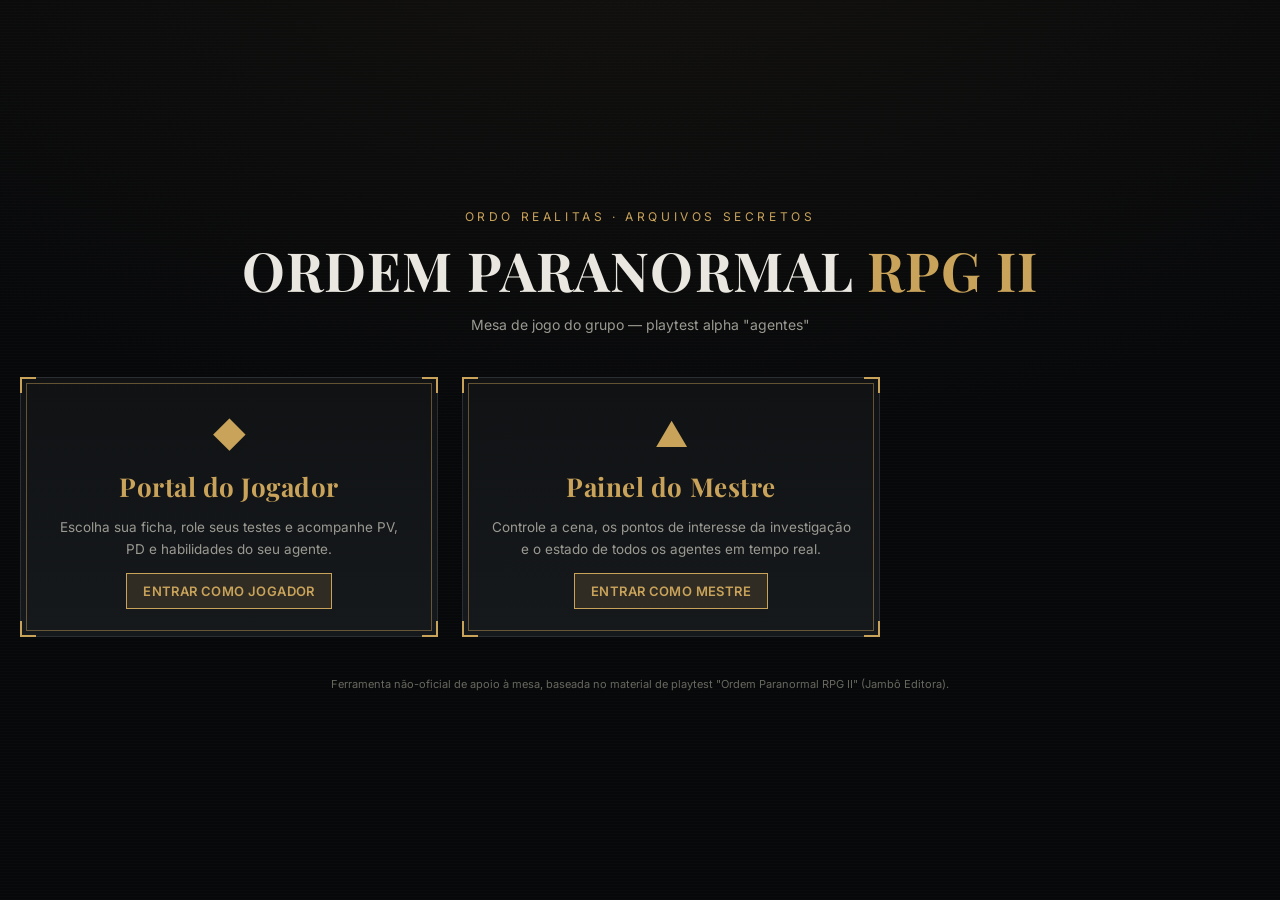
<file: index.html>
<!DOCTYPE html>
<html lang="pt-BR">
<head>
<meta charset="UTF-8">
<meta name="viewport" content="width=device-width, initial-scale=1.0">
<title>Ordo Realitas — Mesa de Jogo</title>
<link rel="icon" href="data:image/svg+xml,<svg xmlns=%22http://www.w3.org/2000/svg%22 viewBox=%220 0 100 100%22><text y=%22.9em%22 font-size=%2290%22>🜏</text></svg>">
<link rel="stylesheet" href="css/style.css">
</head>
<body>

<div class="portal-wrap">
  <div style="width:100%">
    <div class="title-block">
      <div class="eyebrow">Ordo Realitas · Arquivos Secretos</div>
      <h1>ORDEM PARANORMAL <span style="color:var(--gold)">RPG II</span></h1>
      <div class="subtitle">Mesa de jogo do grupo — playtest alpha "agentes"</div>
    </div>

    <div class="portal-grid">
      <a class="ornate-frame portal-card" href="jogador.html">
        <span class="corner tl"></span><span class="corner tr"></span><span class="corner bl"></span><span class="corner br"></span>
        <div class="glyph">◆</div>
        <h2>Portal do Jogador</h2>
        <p>Escolha sua ficha, role seus testes e acompanhe PV, PD e habilidades do seu agente.</p>
        <span class="btn primary">Entrar como Jogador</span>
      </a>

      <a class="ornate-frame portal-card" href="mestre.html">
        <span class="corner tl"></span><span class="corner tr"></span><span class="corner bl"></span><span class="corner br"></span>
        <div class="glyph">▲</div>
        <h2>Painel do Mestre</h2>
        <p>Controle a cena, os pontos de interesse da investigação e o estado de todos os agentes em tempo real.</p>
        <span class="btn primary">Entrar como Mestre</span>
      </a>
    </div>

    <div class="footer-note">Ferramenta não-oficial de apoio à mesa, baseada no material de playtest "Ordem Paranormal RPG II" (Jambô Editora).</div>
  </div>
</div>

</body>
</html>
</file>
<file: css/style.css>
@import url('https://fonts.googleapis.com/css2?family=Playfair+Display:wght@600;700;800;900&family=IBM+Plex+Mono:wght@400;500;600;700&family=Inter:wght@400;500;600;700&display=swap');

:root {
  --bg-void: #07080a;
  --bg-panel: #101214;
  --bg-panel-2: #16191c;
  --bg-panel-3: #1c2023;
  --border-soft: #2b2f33;
  --text-main: #e9e7df;
  --text-dim: #9a9a92;
  --text-faint: #67685f;
  --gold: #c9a35a;
  --gold-dim: #8a7440;
  --danger: #b23b3b;
  --ok: #4f9d69;

  --accent: #c9a35a;
  --accent-dim: rgba(201, 163, 90, 0.15);
  --accent-line: rgba(201, 163, 90, 0.45);

  --font-display: 'Playfair Display', Georgia, serif;
  --font-mono: 'IBM Plex Mono', 'Courier New', monospace;
  --font-body: 'Inter', system-ui, -apple-system, sans-serif;
}

.theme-green {
  --accent: #4f9d69;
  --accent-dim: rgba(79, 157, 105, 0.15);
  --accent-line: rgba(79, 157, 105, 0.5);
}
.theme-blue {
  --accent: #4f8fd1;
  --accent-dim: rgba(79, 143, 209, 0.15);
  --accent-line: rgba(79, 143, 209, 0.5);
}
.theme-red {
  --accent: #c1443c;
  --accent-dim: rgba(193, 68, 60, 0.15);
  --accent-line: rgba(193, 68, 60, 0.5);
}

* { box-sizing: border-box; }
html, body {
  margin: 0;
  padding: 0;
  background: var(--bg-void);
  color: var(--text-main);
  font-family: var(--font-body);
  min-height: 100vh;
}

body {
  background-image:
    radial-gradient(ellipse 80% 60% at 50% -10%, rgba(201,163,90,0.06), transparent),
    repeating-linear-gradient(0deg, rgba(255,255,255,0.012) 0px, rgba(255,255,255,0.012) 1px, transparent 1px, transparent 3px);
}

a { color: var(--accent); text-decoration: none; }

h1, h2, h3, .display {
  font-family: var(--font-display);
  letter-spacing: 0.02em;
  margin: 0;
}

.mono { font-family: var(--font-mono); }

/* ---------- Layout shells ---------- */
.page {
  max-width: 1180px;
  margin: 0 auto;
  padding: 28px 20px 80px;
}

.topbar {
  display: flex;
  align-items: center;
  justify-content: space-between;
  gap: 10px;
  flex-wrap: wrap;
  padding: 14px 22px;
  border-bottom: 1px solid var(--border-soft);
  background: linear-gradient(180deg, rgba(0,0,0,0.4), transparent);
  position: sticky;
  top: 0;
  z-index: 50;
  backdrop-filter: blur(6px);
}
@media (max-width: 520px) {
  .topbar { padding: 12px 14px; }
  .brand .sub { display: none; }
  .brand h1 { font-size: 15px; }
  .nav-links { flex-wrap: wrap; justify-content: flex-end; }
}

.brand {
  display: flex;
  align-items: center;
  gap: 12px;
}
.brand .mark {
  width: 30px; height: 30px;
  border: 2px solid var(--gold);
  transform: rotate(45deg);
  display: grid;
  place-items: center;
  flex: none;
}
.brand .mark span { transform: rotate(-45deg); color: var(--gold); font-family: var(--font-display); font-weight: 800; font-size: 14px; }
.brand h1 { font-size: 18px; color: var(--text-main); }
.brand .sub { font-size: 11px; color: var(--text-faint); letter-spacing: 0.14em; text-transform: uppercase; }

.nav-links { display: flex; gap: 10px; }

/* ---------- Ornate frame (corner-bracket motif from the rulebook sheets) ---------- */
.ornate-frame {
  position: relative;
  border: 1px solid var(--border-soft);
  background: linear-gradient(180deg, var(--bg-panel), var(--bg-panel-2));
  padding: 22px;
}
.ornate-frame::before {
  content: "";
  position: absolute;
  inset: 5px;
  border: 1px solid var(--accent-line);
  pointer-events: none;
}
.corner {
  position: absolute;
  width: 16px;
  height: 16px;
  border: 2px solid var(--accent);
  pointer-events: none;
}
.corner.tl { top: -1px; left: -1px; border-right: none; border-bottom: none; }
.corner.tr { top: -1px; right: -1px; border-left: none; border-bottom: none; }
.corner.bl { bottom: -1px; left: -1px; border-right: none; border-top: none; }
.corner.br { bottom: -1px; right: -1px; border-left: none; border-top: none; }

/* ---------- Buttons ---------- */
.btn {
  font-family: var(--font-body);
  font-weight: 600;
  font-size: 13px;
  letter-spacing: 0.03em;
  color: var(--text-main);
  background: var(--bg-panel-3);
  border: 1px solid var(--border-soft);
  padding: 9px 16px;
  cursor: pointer;
  transition: all 0.15s ease;
  text-transform: uppercase;
}
.btn:hover { border-color: var(--accent); color: var(--accent); }
.btn:active { transform: translateY(1px); }
.btn.primary {
  background: var(--accent-dim);
  border-color: var(--accent);
  color: var(--accent);
}
.btn.primary:hover { background: var(--accent); color: #0a0a0a; }
.btn.danger { border-color: var(--danger); color: var(--danger); }
.btn.danger:hover { background: var(--danger); color: #fff; }
.btn.small { padding: 5px 10px; font-size: 11px; }
.btn:disabled { opacity: 0.35; cursor: not-allowed; }
.btn:disabled:hover { border-color: var(--border-soft); color: var(--text-main); background: var(--bg-panel-3); }

.btn-icon {
  background: none; border: 1px solid var(--border-soft); color: var(--text-dim);
  width: 30px; height: 30px; display: grid; place-items: center; cursor: pointer;
}
.btn-icon:hover { color: var(--accent); border-color: var(--accent); }

/* ---------- Inputs ---------- */
input, select, textarea {
  font-family: var(--font-body);
  background: var(--bg-void);
  border: 1px solid var(--border-soft);
  color: var(--text-main);
  padding: 8px 10px;
  font-size: 13px;
}
input:focus, select:focus, textarea:focus { outline: none; border-color: var(--accent); }
label { font-size: 11px; text-transform: uppercase; letter-spacing: 0.08em; color: var(--text-faint); display: block; margin-bottom: 4px; }

/* ---------- Portal / landing ---------- */
.portal-wrap {
  min-height: 100vh;
  display: grid;
  place-items: center;
  padding: 20px;
}
.portal-grid {
  display: grid;
  grid-template-columns: 1fr 1fr;
  gap: 24px;
  max-width: 860px;
  width: 100%;
}
@media (max-width: 720px) { .portal-grid { grid-template-columns: 1fr; } }

.portal-card {
  padding: 36px 28px;
  text-align: center;
  cursor: pointer;
  transition: transform 0.2s ease;
}
.portal-card:hover { transform: translateY(-3px); }
.portal-card .glyph { font-size: 34px; margin-bottom: 14px; color: var(--accent); }
.portal-card h2 { font-size: 26px; margin-bottom: 10px; }
.portal-card p { color: var(--text-dim); font-size: 13.5px; line-height: 1.6; margin-bottom: 20px; }

.title-block { text-align: center; margin-bottom: 44px; }
.title-block .eyebrow { color: var(--gold); letter-spacing: 0.3em; text-transform: uppercase; font-size: 12px; margin-bottom: 10px; }
.title-block h1 { font-size: clamp(32px, 5vw, 54px); color: var(--text-main); }
.title-block .subtitle { color: var(--text-dim); margin-top: 10px; font-size: 14px; }

/* ---------- Character grid / cards ---------- */
.char-grid {
  display: grid;
  grid-template-columns: repeat(auto-fill, minmax(220px, 1fr));
  gap: 16px;
}
.char-card {
  padding: 18px;
  cursor: pointer;
  position: relative;
}
.char-card .profile-tag {
  font-size: 10px; text-transform: uppercase; letter-spacing: 0.12em;
  color: var(--accent); margin-bottom: 6px;
}
.char-card h3 { font-size: 22px; margin-bottom: 4px; }
.char-card .occ { color: var(--text-faint); font-size: 12px; margin-bottom: 14px; }
.char-card .bars { display: flex; flex-direction: column; gap: 6px; }
.claimed-badge {
  position: absolute; top: 12px; right: 12px;
  font-size: 10px; color: var(--text-faint); border: 1px solid var(--border-soft);
  padding: 2px 8px; text-transform: uppercase; letter-spacing: 0.06em;
}

/* ---------- Resource bars (PV/PD) ---------- */
.resource-row { display: flex; align-items: center; gap: 8px; }
.resource-label { font-family: var(--font-mono); font-size: 11px; width: 26px; color: var(--text-faint); }
.resource-track {
  flex: 1;
  display: flex;
  gap: 2px;
}
.pip {
  flex: 1;
  height: 12px;
  background: var(--bg-void);
  border: 1px solid var(--border-soft);
}
.pip.filled.pv { background: #8a3030; border-color: #b23b3b; }
.pip.filled.pd { background: #2f5f8a; border-color: #4f8fd1; }
.resource-num { font-family: var(--font-mono); font-size: 11px; color: var(--text-dim); width: 34px; text-align: right; }

/* ---------- Sheet layout ---------- */
.sheet-header {
  display: flex;
  justify-content: space-between;
  align-items: flex-start;
  gap: 20px;
  flex-wrap: wrap;
  margin-bottom: 22px;
}
.sheet-header h1 { font-size: 46px; color: var(--text-main); }
.sheet-tags { display: flex; gap: 8px; align-items: center; margin-top: 8px; flex-wrap: wrap; }
.tag {
  font-size: 11px; text-transform: uppercase; letter-spacing: 0.08em;
  padding: 4px 10px; border: 1px solid var(--accent-line); color: var(--accent);
}
.tag.level { background: var(--accent); color: #0a0a0a; border-color: var(--accent); font-weight: 700; }

.sheet-grid {
  display: grid;
  grid-template-columns: 260px 1fr 300px;
  gap: 18px;
  align-items: start;
}
@media (max-width: 980px) { .sheet-grid { grid-template-columns: 1fr; } }

.two-col-grid { display: grid; grid-template-columns: 1fr 1fr; gap: 18px; align-items: start; }
@media (max-width: 820px) { .two-col-grid { grid-template-columns: 1fr; } }

.panel { padding: 18px; }
.panel h2 {
  font-size: 13px; text-transform: uppercase; letter-spacing: 0.1em;
  color: var(--accent); margin-bottom: 14px; padding-bottom: 8px;
  border-bottom: 1px solid var(--border-soft);
}

.attr-row { display: flex; justify-content: space-between; align-items: center; padding: 8px 0; border-bottom: 1px dashed var(--border-soft); }
.attr-row:last-child { border-bottom: none; }
.attr-name { font-family: var(--font-display); font-weight: 700; font-size: 15px; }
.die-badge {
  font-family: var(--font-mono); font-weight: 700; font-size: 13px;
  width: 30px; height: 30px; display: grid; place-items: center;
  background: var(--accent-dim); border: 1.5px solid var(--accent); color: var(--accent);
  transform: rotate(45deg);
}
.die-badge span { transform: rotate(-45deg); }

.skill-list { display: flex; flex-direction: column; }
.skill-row {
  display: grid;
  grid-template-columns: 1fr auto auto auto;
  align-items: center;
  gap: 10px;
  padding: 7px 6px;
  border-bottom: 1px solid var(--border-soft);
  font-size: 13px;
}
.skill-row:hover { background: rgba(255,255,255,0.02); }
.skill-row .sname { font-family: var(--font-mono); letter-spacing: 0.02em; }
.skill-row .sattr { font-size: 10px; color: var(--text-faint); text-transform: uppercase; }
.dpair { font-family: var(--font-mono); font-size: 12px; color: var(--text-dim); display: flex; align-items: center; gap: 4px; }
.dpair .d { color: var(--accent); font-weight: 700; }

.ability-card {
  border: 1px solid var(--border-soft);
  border-left: 3px solid var(--accent);
  padding: 12px 14px;
  margin-bottom: 12px;
  background: rgba(255,255,255,0.015);
}
.ability-card .src { font-size: 10px; text-transform: uppercase; letter-spacing: 0.08em; color: var(--text-faint); margin-bottom: 4px; }
.ability-card h4 { font-family: var(--font-display); font-size: 16px; color: var(--accent); margin-bottom: 6px; }
.ability-card p { font-size: 13px; color: var(--text-dim); line-height: 1.55; margin: 0; }

.impeto-track { display: flex; gap: 6px; margin-top: 8px; }
.impeto-slot {
  width: 28px; height: 28px; border: 2px solid var(--accent); cursor: pointer;
  transform: rotate(45deg);
}
.impeto-slot.filled { background: var(--accent); }

/* ---------- Dice roller ---------- */
.roller-box { padding: 16px; }
.roller-dice-preview { display: flex; gap: 10px; align-items: center; margin: 14px 0; flex-wrap: wrap; }
.die-face {
  width: 46px; height: 46px;
  border: 2px solid var(--border-soft);
  display: grid; place-items: center;
  font-family: var(--font-mono); font-weight: 700; font-size: 18px;
  background: var(--bg-void);
  position: relative;
}
.die-face .lbl { position: absolute; bottom: 2px; right: 4px; font-size: 8px; color: var(--text-faint); }
.die-face.high { border-color: var(--ok); color: var(--ok); }
.die-face.low { border-color: var(--gold); color: var(--gold); }
.die-face.crit { border-color: var(--accent); box-shadow: 0 0 10px var(--accent-line); }
.die-face.dropped { opacity: 0.35; }

.roll-result {
  margin-top: 12px; padding: 14px; border: 1px solid var(--border-soft); background: var(--bg-void);
}
.roll-result .total { font-family: var(--font-display); font-size: 34px; }
.roll-result .verdict { font-weight: 700; text-transform: uppercase; letter-spacing: 0.08em; font-size: 13px; }
.verdict.pass { color: var(--ok); }
.verdict.fail { color: var(--danger); }
.verdict.crit-s { color: var(--accent); }
.verdict.crit-f { color: var(--danger); }

.roll-log { display: flex; flex-direction: column-reverse; gap: 6px; max-height: 420px; overflow-y: auto; }
.roll-log-entry {
  font-size: 12px; padding: 8px 10px; border-left: 3px solid var(--border-soft);
  background: rgba(255,255,255,0.02);
}
.roll-log-entry.pass { border-left-color: var(--ok); }
.roll-log-entry.fail { border-left-color: var(--danger); }
.roll-log-entry .who { font-weight: 700; color: var(--text-main); }
.roll-log-entry .meta { color: var(--text-faint); font-family: var(--font-mono); font-size: 11px; }

/* ---------- Tabs ---------- */
.tabs { display: flex; gap: 4px; border-bottom: 1px solid var(--border-soft); margin-bottom: 18px; flex-wrap: wrap; }
.tab-btn {
  background: none; border: none; color: var(--text-faint); padding: 10px 16px;
  cursor: pointer; font-family: var(--font-body); font-weight: 600; font-size: 13px;
  text-transform: uppercase; letter-spacing: 0.05em; border-bottom: 2px solid transparent;
}
.tab-btn.active { color: var(--accent); border-bottom-color: var(--accent); }
.tab-panel { display: none; }
.tab-panel.active { display: block; }

/* ---------- Master specific ---------- */
.master-char-row {
  display: grid;
  grid-template-columns: 160px 1fr 1fr auto;
  gap: 14px;
  align-items: center;
  padding: 14px;
  margin-bottom: 10px;
}
@media (max-width: 800px) { .master-char-row { grid-template-columns: 1fr; } }
.master-char-row h3 { font-size: 18px; }
.master-char-row .occ { color: var(--text-faint); font-size: 11px; }
.stepper { display: flex; align-items: center; gap: 6px; }
.stepper .val { font-family: var(--font-mono); font-weight: 700; min-width: 44px; text-align: center; }

.poi-card { padding: 16px; margin-bottom: 14px; }
.poi-card .poi-head { display: flex; justify-content: space-between; align-items: center; margin-bottom: 8px; }
.poi-card h3 { font-size: 18px; }
.clue-row {
  display: grid; grid-template-columns: 1fr 70px 1fr 90px auto;
  gap: 8px; align-items: center; padding: 6px 0; border-bottom: 1px dashed var(--border-soft); font-size: 12.5px;
}
.clue-row.found { background: var(--accent-dim); }
.badge-dt { font-family: var(--font-mono); text-align: center; border: 1px solid var(--border-soft); padding: 2px 4px; }

.lock-screen { min-height: 100vh; display: grid; place-items: center; }
.lock-box { width: 340px; padding: 30px; text-align: center; }
.lock-box .glyph { font-size: 30px; color: var(--accent); margin-bottom: 10px; }

.notif-banner {
  padding: 10px 16px; border: 1px solid var(--accent-line); background: var(--accent-dim);
  color: var(--accent); font-weight: 600; font-size: 13px; margin-bottom: 18px;
  display: flex; justify-content: space-between; align-items: center;
}

.empty-state { text-align: center; padding: 40px 20px; color: var(--text-faint); }
.footer-note { text-align: center; color: var(--text-faint); font-size: 11px; margin-top: 40px; }

.flex-between { display: flex; justify-content: space-between; align-items: center; gap: 10px; flex-wrap: wrap; }
.grow { flex: 1; }
.stack { display: flex; flex-direction: column; gap: 10px; }
.row { display: flex; gap: 10px; align-items: center; flex-wrap: wrap; }

::-webkit-scrollbar { width: 8px; height: 8px; }
::-webkit-scrollbar-track { background: var(--bg-void); }
::-webkit-scrollbar-thumb { background: var(--border-soft); }

/* ---------- UI overlays (modal / toast) replacing prompt/alert/confirm ---------- */
.ui-modal-backdrop {
  position: fixed; inset: 0; background: rgba(4,4,5,0.75);
  display: grid; place-items: center; z-index: 200; padding: 20px;
  backdrop-filter: blur(3px);
}
.ui-modal-box { width: 100%; max-width: 380px; padding: 26px; }

#uiToastWrap {
  position: fixed; bottom: 20px; left: 50%; transform: translateX(-50%);
  display: flex; flex-direction: column; gap: 8px; z-index: 300; align-items: center;
  pointer-events: none;
}
.ui-toast {
  background: var(--bg-panel-3); border: 1px solid var(--accent-line); color: var(--text-main);
  padding: 12px 18px; font-size: 13px; box-shadow: 0 6px 20px rgba(0,0,0,0.5);
  opacity: 0; transform: translateY(10px); transition: all 0.25s ease; max-width: 90vw;
}
.ui-toast.show { opacity: 1; transform: translateY(0); }
.ui-toast.error { border-color: var(--danger); }
.ui-toast.success { border-color: var(--ok); }

/* ---------- Portrait / avatar ---------- */
.portrait-slot { flex: none; color: var(--accent); }
.portrait-ring { fill: var(--bg-void); stroke: currentColor; stroke-width: 1.4; }
.portrait-badge .badge-shape { fill: var(--bg-void); stroke: currentColor; stroke-width: 1.6; }
.portrait-badge .badge-star { fill: currentColor; }
.avatar-circle { border-radius: 50%; border: 1.5px solid var(--accent); }
.avatar-shield {
  clip-path: polygon(50% 0%, 100% 14%, 100% 60%, 50% 100%, 0% 60%, 0% 14%);
  border: 1.5px solid var(--accent);
}
.char-card .portrait-slot { position: absolute; top: 14px; left: 14px; opacity: 0.9; }
.char-card { padding-left: 64px; }
.sheet-header .portrait-slot { margin-right: 4px; }
.sheet-title-row { display: flex; align-items: center; gap: 14px; }

/* ---------- Lock state ---------- */
.lock-note {
  font-size: 11px; color: var(--text-faint); border: 1px dashed var(--border-soft);
  padding: 6px 10px; margin-top: 8px; display: inline-block;
}
.readonly-note {
  background: var(--accent-dim); border: 1px solid var(--accent-line); color: var(--accent);
  padding: 10px 14px; font-size: 12.5px; margin-bottom: 16px;
}

/* ---------- Adventure status ---------- */
.adventure-banner {
  display: flex; align-items: center; justify-content: space-between; gap: 12px;
  padding: 10px 16px; margin-bottom: 16px; border: 1px solid var(--border-soft); font-size: 13px;
}
.adventure-banner.status-em_andamento { border-color: var(--ok); color: var(--ok); background: rgba(79,157,105,0.08); }
.adventure-banner.status-finalizada { border-color: var(--gold); color: var(--gold); background: rgba(201,163,90,0.08); }
.adventure-banner.status-aguardando { color: var(--text-faint); }

/* ---------- Generated-character marker (distintivo policial) ----------
   O recorte de escudo fica só no ícone do retrato (ver portrait.js); em
   containers largos (linha do mestre, cabeçalho da ficha) usamos uma borda
   tracejada dourada — o clip-path de escudo cortaria conteúdo nas laterais. */
.badge-frame {
  position: relative; border: 1px dashed var(--gold) !important;
  background: linear-gradient(180deg, var(--bg-panel), var(--bg-panel-2));
  padding: 22px;
}
.badge-frame::before { border-style: dashed; }
.generated-tag { font-size: 10px; letter-spacing: 0.1em; text-transform: uppercase; color: var(--gold); margin-bottom: 4px; }

/* ---------- Notes / inventory tabs ---------- */
.notes-box textarea { width: 100%; min-height: 260px; resize: vertical; font-family: var(--font-body); line-height: 1.6; }
.inv-row { display: grid; grid-template-columns: 1fr 60px 1fr auto; gap: 8px; align-items: center; padding: 7px 0; border-bottom: 1px dashed var(--border-soft); font-size: 13px; }
.inv-add-row { display: grid; grid-template-columns: 1fr 60px 1fr auto; gap: 8px; margin-top: 10px; }

/* ---------- GM screen modal (ver ficha) ---------- */
.gm-screen-backdrop {
  position: fixed; inset: 0; background: rgba(4,4,5,0.8); z-index: 220;
  display: grid; place-items: center; padding: 20px; backdrop-filter: blur(3px);
}
.gm-screen-box { width: 100%; max-width: 880px; max-height: 88vh; overflow-y: auto; padding: 26px; }
.gm-screen-grid { display: grid; grid-template-columns: 1fr 1fr 1fr; gap: 6px 18px; }
@media (max-width: 720px) { .gm-screen-grid { grid-template-columns: 1fr; } }
.gm-skill-line { display: flex; justify-content: space-between; font-size: 12.5px; padding: 3px 0; border-bottom: 1px solid var(--border-soft); }
.gm-skill-line .n { color: var(--text-dim); }
.gm-skill-line .v { font-family: var(--font-mono); color: var(--accent); }

/* ---------- Notification target picker ---------- */
.target-picker { display: flex; gap: 8px; align-items: center; margin-bottom: 10px; }

/* ---------- Combat tracker ---------- */
.combat-row {
  display: grid;
  grid-template-columns: 56px auto 1fr auto auto;
  gap: 14px;
  align-items: center;
  padding: 10px 14px;
  border: 1px solid var(--border-soft);
  margin-bottom: 8px;
  background: var(--bg-panel);
}
@media (max-width: 720px) { .combat-row { grid-template-columns: 1fr; } }
.combat-row.current-turn { border-color: var(--accent); background: var(--accent-dim); box-shadow: 0 0 0 1px var(--accent); }
.combat-row .init-input { width: 52px; text-align: center; font-family: var(--font-mono); font-weight: 700; }
.combat-row .name-cell h4 { margin: 0; font-size: 16px; font-family: var(--font-display); }
.combat-row .type-tag { font-size: 10px; text-transform: uppercase; letter-spacing: .06em; color: var(--text-faint); }
.combat-row .notes-cell { font-size: 12px; color: var(--text-dim); max-width: 220px; }

.combat-card { padding: 14px; }
.combat-card .cc-head { display: flex; justify-content: space-between; align-items: flex-start; margin-bottom: 4px; }
.combat-card h4 { font-family: var(--font-display); font-size: 17px; margin: 0; }
.combat-card .cc-sub { font-size: 10px; color: var(--text-faint); text-transform: uppercase; letter-spacing: .06em; }
.combat-card .cc-actions { display: flex; gap: 6px; margin-top: 10px; }
.combat-card .notes-cell { font-size: 12px; color: var(--text-dim); max-width: none; }
.hp-bar-track { height: 8px; background: var(--bg-void); border: 1px solid var(--border-soft); margin: 6px 0; overflow: hidden; }
.hp-bar-fill { height: 100%; background: linear-gradient(90deg, #8a3030, #c1443c); transition: width .2s ease; }
.hp-bar-fill.low { background: linear-gradient(90deg, #4a1717, #7a2424); }

.init-order-row {
  display: flex; align-items: center; gap: 12px;
  padding: 8px 12px; border: 1px solid var(--border-soft); margin-bottom: 6px;
  background: var(--bg-panel); cursor: grab;
}
.init-order-row .drag-handle { color: var(--text-faint); }
.init-order-row .io-init { font-family: var(--font-mono); font-weight: 700; width: 26px; text-align: center; color: var(--accent); }
.init-order-row.current-turn { border-color: var(--ok); animation: turnBlink 1.2s ease-in-out infinite; }
.init-order-row.dragging { opacity: 0.4; }
@keyframes turnBlink {
  0%, 100% { background: var(--bg-panel); box-shadow: none; }
  50% { background: rgba(79, 157, 105, 0.18); box-shadow: 0 0 0 1px var(--ok); }
}

/* ---------- Tabela de perícias (referência) ---------- */
.skills-ref { column-count: 2; column-gap: 28px; }
@media (max-width: 820px) { .skills-ref { column-count: 1; } }
.skill-ref-row { break-inside: avoid; display: flex; gap: 10px; align-items: baseline; padding: 7px 0; border-bottom: 1px dashed var(--border-soft); font-size: 12.5px; }
.skill-ref-row b { font-family: var(--font-display); font-size: 14px; min-width: 108px; flex: none; }
.skill-ref-row .attr-badge { font-size: 9.5px; text-transform: uppercase; letter-spacing: .05em; color: var(--accent); flex: none; min-width: 50px; }
.skill-ref-row .desc { color: var(--text-dim); line-height: 1.4; }
.skills-ref-sub { margin-top: 14px; padding-top: 10px; border-top: 1px solid var(--border-soft); }
.skills-ref-sub h3 { font-size: 11px; text-transform: uppercase; letter-spacing: .08em; color: var(--gold); margin-bottom: 8px; }

/* ---------- Mapa ---------- */
.map-row {
  display: grid; grid-template-columns: 90px 1fr auto; gap: 14px; align-items: center;
  padding: 10px; border: 1px solid var(--border-soft); margin-bottom: 8px; background: var(--bg-panel);
}
@media (max-width: 600px) { .map-row { grid-template-columns: 60px 1fr; } .map-row .map-actions { grid-column: 1 / -1; } }
.map-row.is-active { border-color: var(--accent); background: var(--accent-dim); }
.map-row img { width: 90px; height: 60px; object-fit: cover; border: 1px solid var(--border-soft); display: block; }
.map-row .map-actions { display: flex; gap: 6px; flex-wrap: wrap; }

.map-viewer-wrap { display: grid; grid-template-columns: minmax(0, 1fr); place-items: center; min-height: calc(100vh - 70px); padding: 20px; }
.map-viewer-wrap img { max-width: 100%; max-height: calc(100vh - 110px); border: 1px solid var(--border-soft); }
#mapContent { min-width: 0; }
#fogToolbar { max-width: 100%; }

.map-stage { position: relative; display: inline-block; max-width: 100%; line-height: 0; }
.map-stage img { max-width: 100%; max-height: calc(100vh - 110px); border: 1px solid var(--border-soft); display: block; }

.map-token {
  position: absolute; transform: translate(-50%, -50%);
  width: 44px; height: 44px; border-radius: 50%;
  border: 2px solid var(--accent); background: var(--bg-void);
  display: grid; place-items: center; color: var(--accent);
  box-shadow: 0 2px 8px rgba(0,0,0,0.6); touch-action: none;
  user-select: none;
}
.map-token.editable { cursor: grab; }
.map-token.editable:active { cursor: grabbing; }
.map-token .token-label {
  position: absolute; top: 100%; left: 50%; transform: translateX(-50%);
  margin-top: 3px; font-size: 10px; white-space: nowrap; color: var(--text-main);
  background: rgba(0,0,0,0.7); padding: 1px 5px; pointer-events: none;
}
.map-token .token-remove {
  position: absolute; top: -8px; right: -8px; width: 18px; height: 18px;
  border-radius: 50%; background: var(--danger); color: #fff; font-size: 11px;
  display: none; place-items: center; cursor: pointer; line-height: 1;
}
.map-token.editable:hover .token-remove { display: grid; }

.map-tray {
  margin-top: 16px; padding: 12px; border: 1px dashed var(--border-soft);
  display: flex; gap: 14px; flex-wrap: wrap; align-items: center; max-width: 100%;
}
.map-tray .tray-label { font-size: 11px; text-transform: uppercase; letter-spacing: .06em; color: var(--text-faint); width: 100%; }
.map-tray-item { display: flex; flex-direction: column; align-items: center; gap: 4px; cursor: pointer; }
.map-tray-item .map-token { position: static; transform: none; opacity: 0.7; }
.map-tray-item span { font-size: 10px; color: var(--text-dim); max-width: 60px; text-align: center; overflow: hidden; text-overflow: ellipsis; white-space: nowrap; }

/* ---------- Neblina de guerra ---------- */
.fog-overlay-img, .fog-canvas, .fog-grid-overlay {
  position: absolute; inset: 0; width: 100%; height: 100%;
  background-size: 100% 100%; background-repeat: no-repeat;
}
.fog-canvas { touch-action: none; cursor: crosshair; display: none; }
.fog-grid-overlay { pointer-events: none; display: none; }
.map-token { z-index: 10; }
#fogToolbar .btn.mode-active { background: var(--accent); color: #0a0a0a; border-color: var(--accent); }
#fogToolbar input[type=range] { vertical-align: middle; }
</file>
